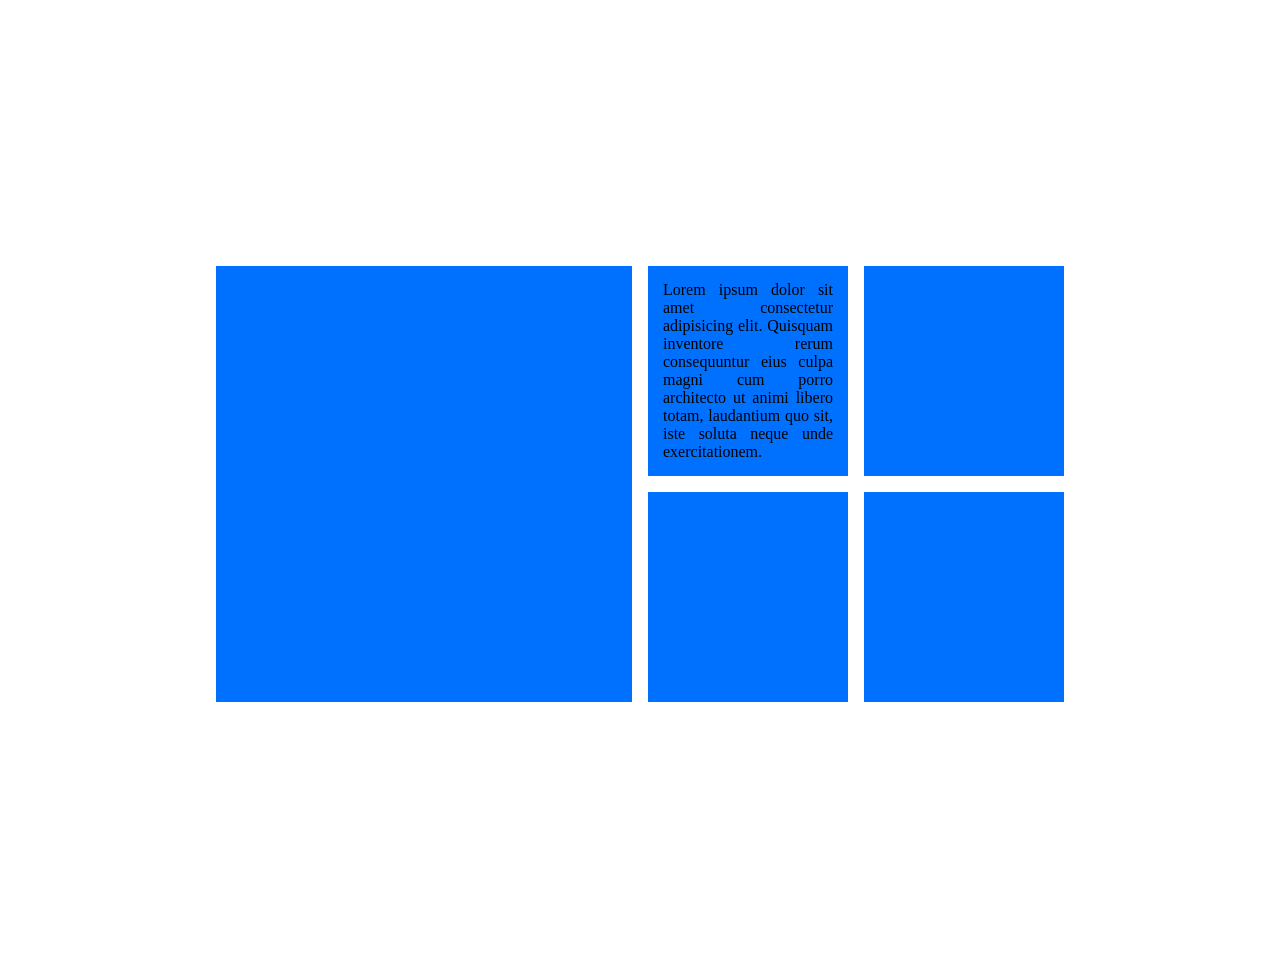
<file: css-grid/index.html>
<!DOCTYPE html>
<html lang="en">
<head>
    <meta charset="UTF-8">
    <meta name="viewport" content="width=device-width, initial-scale=1.0">
    <title>css-grid</title>
    <link rel="stylesheet" href="style.css">
</head>
<body>
    <div class="grid-container">
        <div class="box" style="grid-area: box-1"></div>
        <div class="box" style="grid-area: box-2">
            Lorem ipsum dolor sit amet consectetur adipisicing elit. Quisquam inventore rerum consequuntur eius culpa magni cum porro architecto ut animi libero totam, laudantium quo sit, iste soluta neque unde exercitationem.
        </div>
        <div class="box" style="grid-area: box-3"></div>
        <div class="box" style="grid-area: box-4"></div>
        <div class="box" style="grid-area: box-5"></div>
    </div>
</body>
</html>
</file>
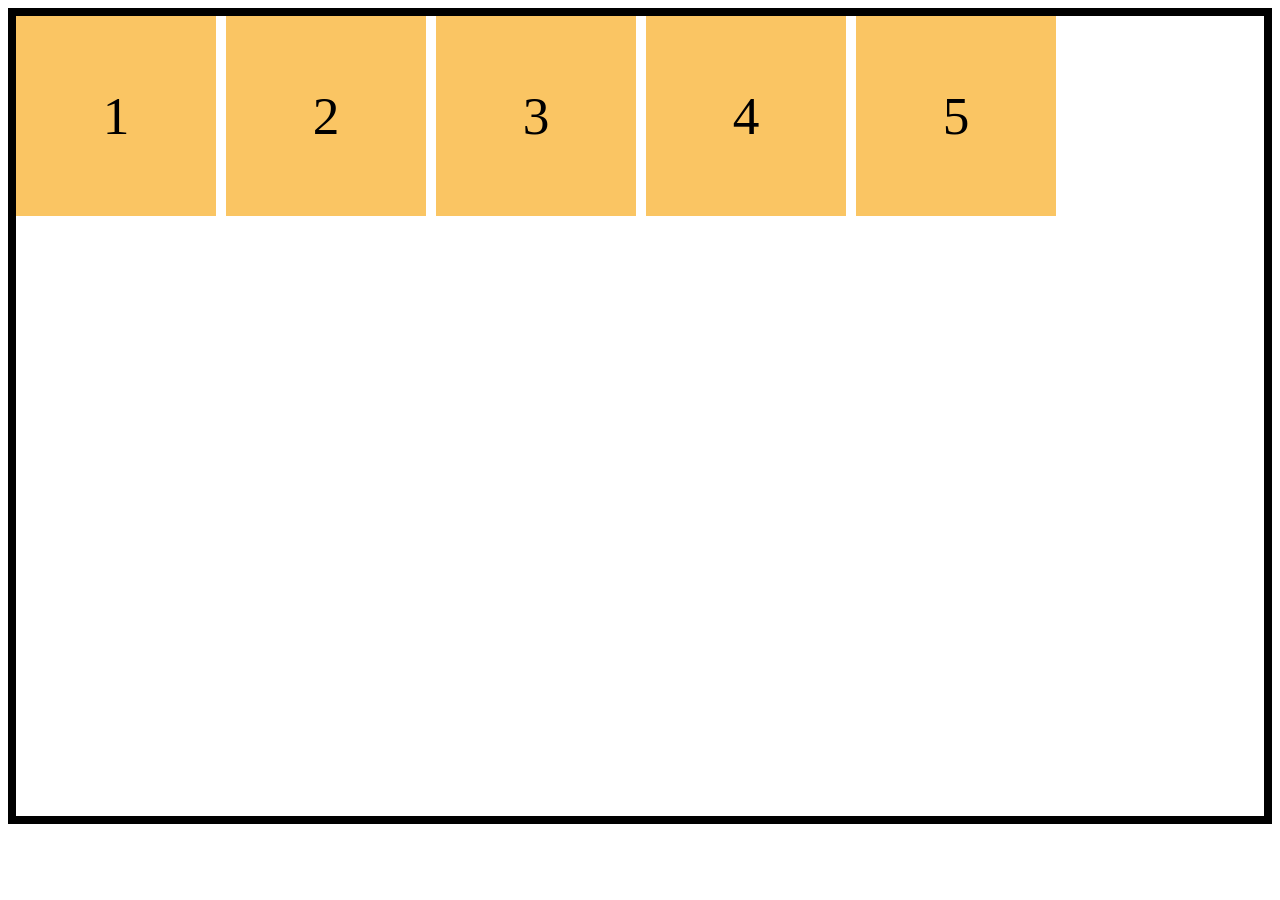
<file: flexbox/index.html>
<!DOCTYPE html>
<html lang="en">
<head>
    <meta charset="UTF-8">
    <meta name="viewport" content="width=device-width, initial-scale=1.0">
    <title>Flexbox and Grid</title>
    <link rel="stylesheet" href="style.css">
</head>
<body>
    <div id="box-1" class="box">1</div>
    <div class="box">2</div>
    <div class="box">3</div>
    <div class="box">4</div>
    <div class="box">5</div>
</body>
</html>
</file>
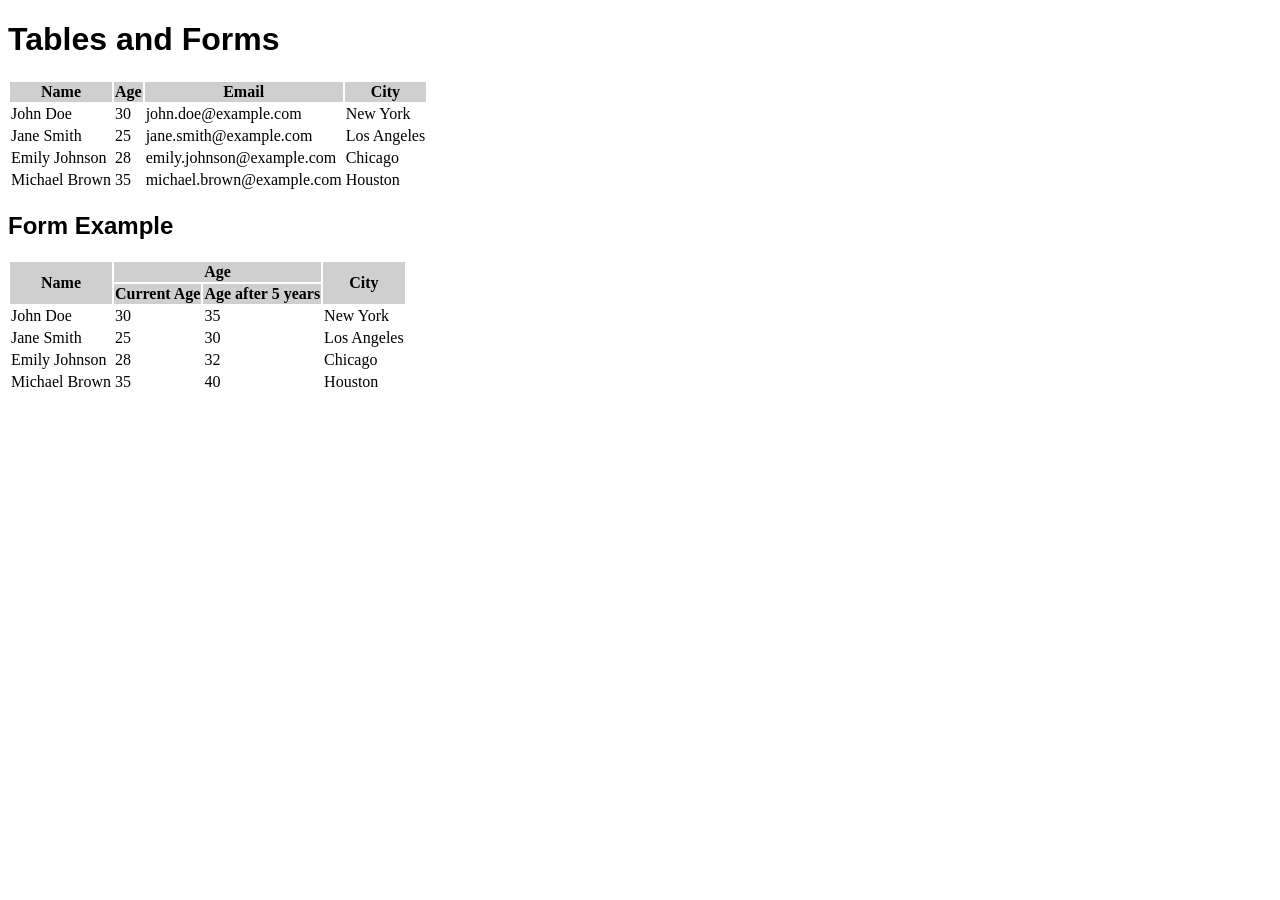
<file: html-forms/index.html>
<!DOCTYPE html>
<html lang="en">
<head>
    <meta charset="UTF-8">
    <meta name="viewport" content="width=device-width, initial-scale=1.0">
    <title>Tables and Forms</title>
    <link rel="stylesheet" href="style.css">
</head>
<body>
    <h1>Tables and Forms</h1>
    <div class="tab">
        <table>
            <thhead>
                <tr style="background-color: #cfcfcf;">
                    <th>Name</th>
                    <th>Age</th>
                    <th>Email</th>
                    <th>City</th>
                </tr>
            </thhead>
            <tbody>
                <tr>
                    <td>John Doe</td>
                    <td>30</td>
                    <td>john.doe@example.com</td>
                    <td>New York</td>
                </tr>
                <tr>
                    <td>Jane Smith</td>
                    <td>25</td>
                    <td>jane.smith@example.com</td>
                    <td>Los Angeles</td>
                </tr>
                <tr>
                    <td>Emily Johnson</td>
                    <td>28</td>
                    <td>emily.johnson@example.com</td>
                    <td>Chicago</td>
                </tr>
                <tr>
                    <td>Michael Brown</td>
                    <td>35</td>
                    <td>michael.brown@example.com</td>
                    <td>Houston</td>
                </tr>
            </tbody>
        </table>
    </div>
    <h2>Form Example</h2>
    <table>
        <thhead>
            <tr style="background-color: #cfcfcf">
                <th rowspan="2">Name</th>
                <th colspan="2">Age</th>
                <th rowspan="2">City</th>
            </tr>
            <tr style="background-color: #cfcfcf">
                <th>Current Age</th>
                <th>Age after 5 years</th>
            </tr>
        </thhead>
        <tbody>
            <tr>
                <td>John Doe</td>
                <td>30</td>
                <td>35</td>
                <td>New York</td>
            </tr>
            <tr>
                <td>Jane Smith</td>
                <td>25</td>
                <td>30</td>
                <td>Los Angeles</td>
            </tr>
            <tr>
                <td>Emily Johnson</td>
                <td>28</td>
                <td>32</td>
                <td>Chicago</td>
            </tr>
            <tr>
                <td>Michael Brown</td>
                <td>35</td>
                <td>40</td>
                <td>Houston</td>
            </tr>
        </tbody>
    </table>
</body>
</html>
</file>
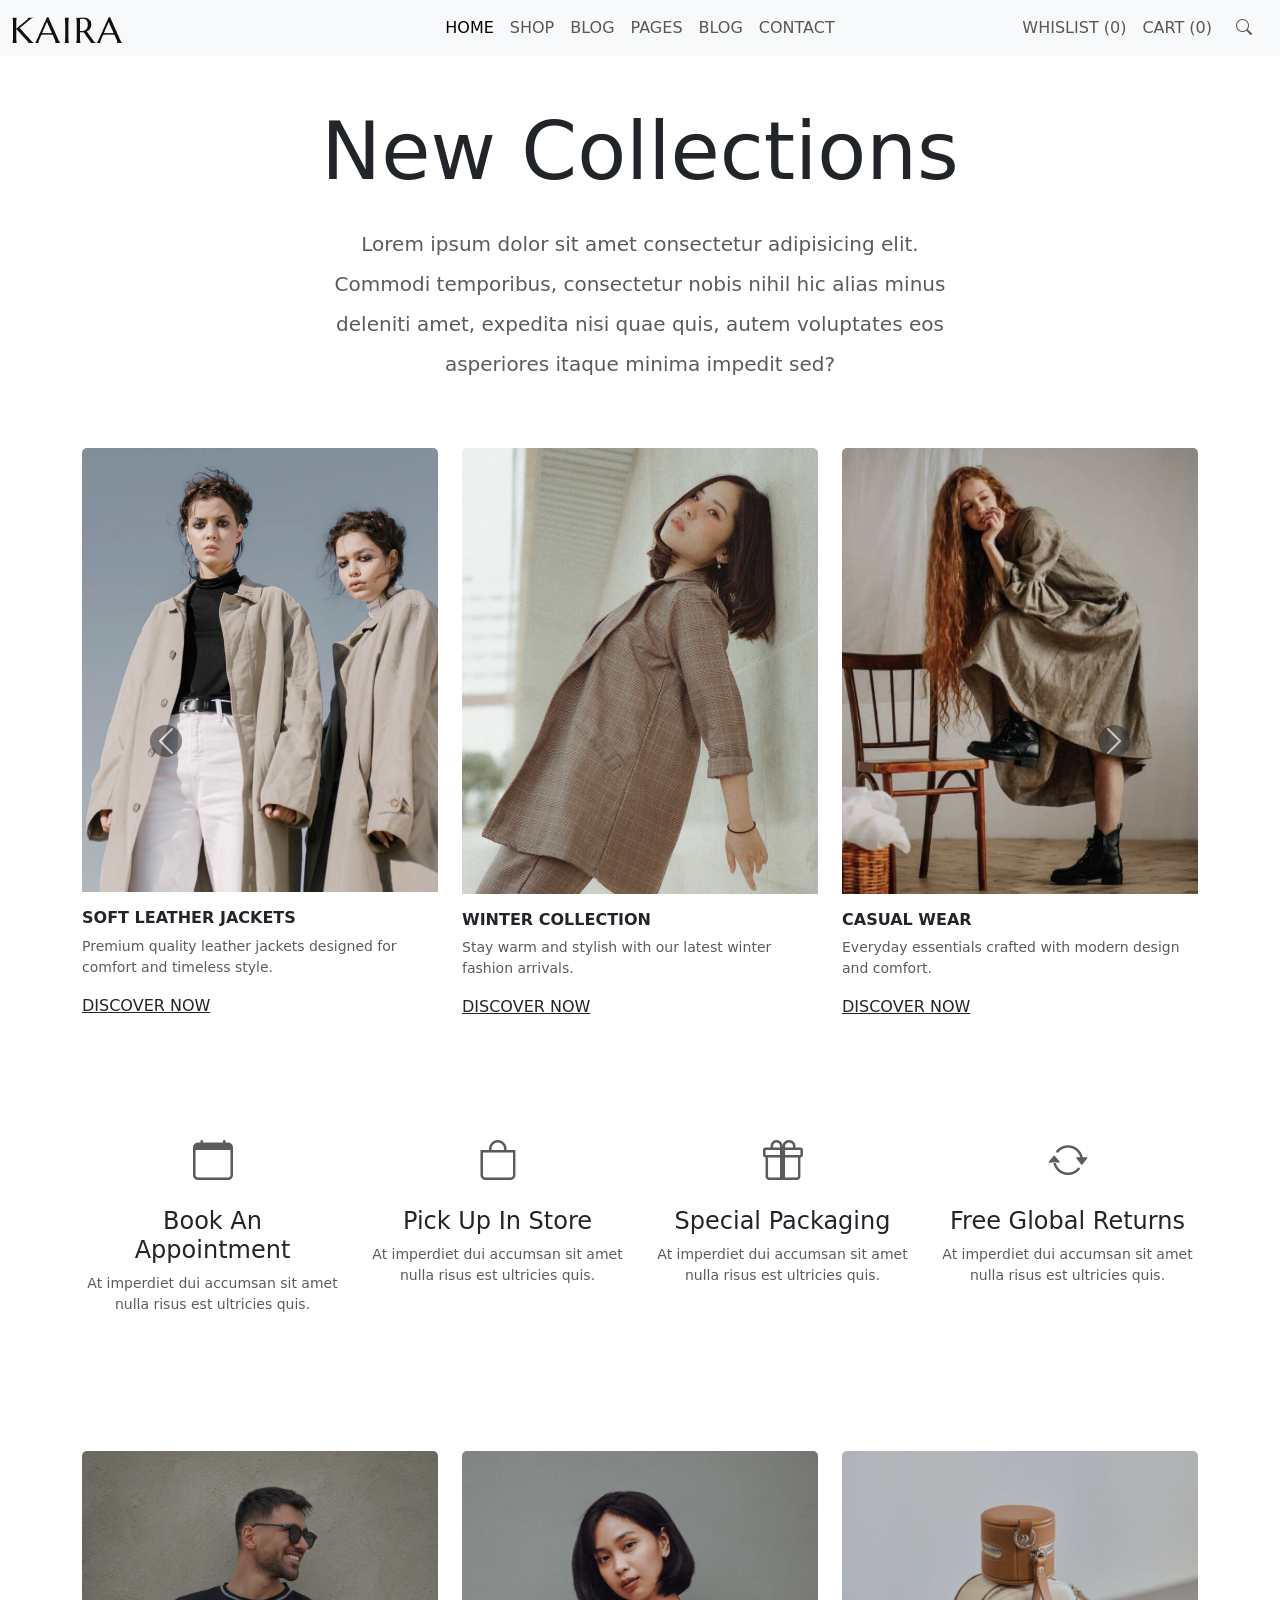
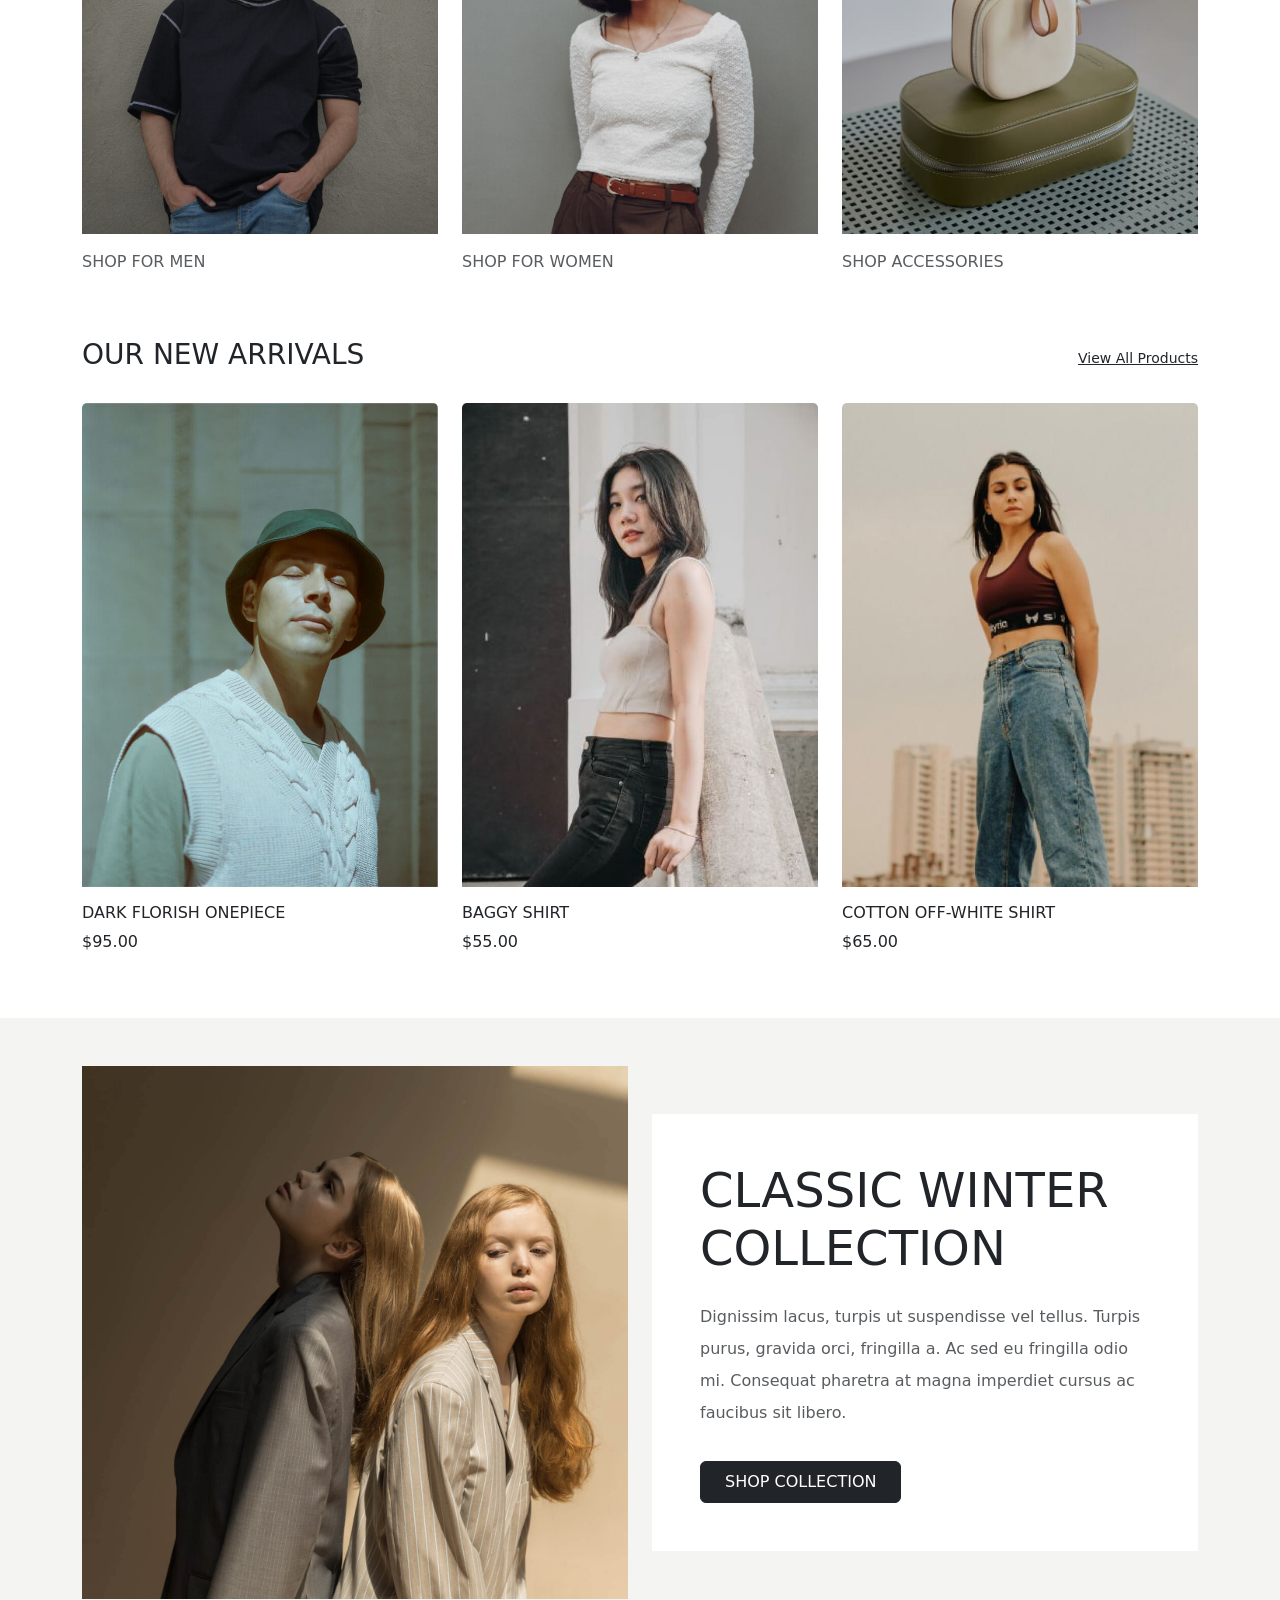
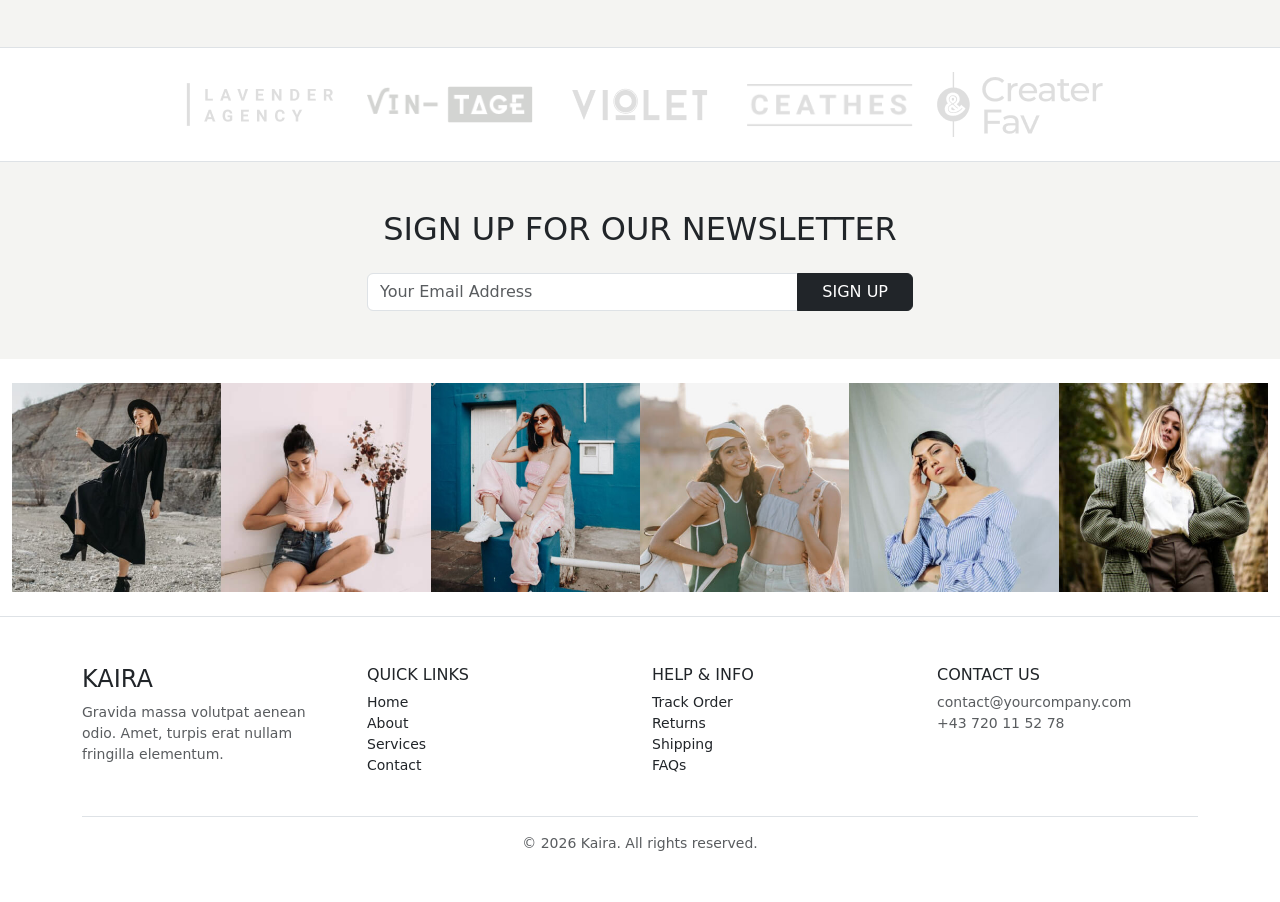
<file: Kaira/index.html>
<!DOCTYPE html>
<html lang="en">
<head>
    <meta charset="UTF-8">
    <meta name="viewport" content="width=device-width, initial-scale=1.0">
    <title>Kaira</title>
    <link href="https://cdn.jsdelivr.net/npm/bootstrap@5.3.8/dist/css/bootstrap.min.css" rel="stylesheet" integrity="sha384-sRIl4kxILFvY47J16cr9ZwB07vP4J8+LH7qKQnuqkuIAvNWLzeN8tE5YBujZqJLB" crossorigin="anonymous">
    <link rel="stylesheet" href="https://cdn.jsdelivr.net/npm/bootstrap-icons@1.11.3/font/bootstrap-icons.css">
    <style>
        .navbar-nav .nav-link {
            font-weight: 500;
        }

        .card img {
        transition: transform 0.4s ease;
        }

        .card:hover img {
        transform: scale(1.05);
        }
    </style>
</head>
<body>

    <nav class="navbar navbar-expand-sm bg-light navbar-light">
        <div class="container-fluid position-relative">
            <a class="navbar-brand" href="#">
                <img src="images/main-logo.png" alt="logo">
            </a>

            <ul class="navbar-nav position-absolute start-50 translate-middle-x">
                <li class="nav-item">
                    <a class="nav-link active" href="#">HOME</a>
                </li>
                <li class="nav-item">
                    <a class="nav-link" href="#">SHOP</a>
                </li>
                <li class="nav-item">
                    <a class="nav-link" href="#">BLOG</a>
                </li>
                <li class="nav-item">
                    <a class="nav-link" href="#">PAGES</a>
                </li>
                <li class="nav-item">
                    <a class="nav-link" href="#">BLOG</a>
                </li>
                <li class="nav-item">
                    <a class="nav-link" href="#">CONTACT</a>
                </li>
            </ul>
            <ul class="navbar-nav ms-auto align-items-center">
                <li class="nav-item">
                    <a class="nav-link" href="#">WHISLIST (0)</a>
                </li>
                <li class="nav-item">
                    <a class="nav-link" href="#">CART (0)</a>
                </li>
                <li class="nav-item">
                    <a class="nav-link px-3 d-flex align-items-center" href="#">
                        <i class="bi bi-search"></i>
                    </a>
                </li>
            </ul>
        </div>
    </nav>

    
    <!-- Main Text -->

    <div class="container my-5">
        <div class="row justify-content-center">
            <div class="col-lg-7 text-center">

                <h1 class="display-1 fw-normal mb-4">
                    New Collections
                </h1>
                <p class="text-muted fs-5 lh-lg">
                    Lorem ipsum dolor sit amet consectetur adipisicing elit. Commodi temporibus, consectetur nobis nihil hic alias minus deleniti amet, expedita nisi quae quis, autem voluptates eos asperiores itaque minima impedit sed?
                </p>
            </div>
        </div>
    </div>

    <!-- Carousel Cards -->
    
    <div class="container my-5">
  <div id="productCarousel" class="carousel slide">

    <div class="carousel-inner">

      <!-- Slide 1 -->
      <div class="carousel-item active">
        <div class="row">

          <!-- Card 1 -->
          <div class="col-12 col-sm-6 col-lg-4">
            <div class="card border-0">
              <img src="images/banner-image-1.jpg" class="card-img-top" alt="Leather Jacket">
              <div class="card-body px-0">
                <h6 class="fw-bold">SOFT LEATHER JACKETS</h6>
                <p class="text-muted small">
                  Premium quality leather jackets designed for comfort and timeless style.
                </p>
                <a href="#" class="text-dark text-decoration-underline">DISCOVER NOW</a>
              </div>
            </div>
          </div>

          <!-- Card 2 -->
          <div class="col-12 col-sm-6 col-lg-4">
            <div class="card border-0">
              <img src="images/banner-image-2.jpg" class="card-img-top" alt="Winter Collection">
              <div class="card-body px-0">
                <h6 class="fw-bold">WINTER COLLECTION</h6>
                <p class="text-muted small">
                  Stay warm and stylish with our latest winter fashion arrivals.
                </p>
                <a href="#" class="text-dark text-decoration-underline">DISCOVER NOW</a>
              </div>
            </div>
          </div>

          <!-- Card 3 -->
          <div class="col-12 col-sm-6 col-lg-4">
            <div class="card border-0">
              <img src="images/banner-image-3.jpg" class="card-img-top" alt="Casual Wear">
              <div class="card-body px-0">
                <h6 class="fw-bold">CASUAL WEAR</h6>
                <p class="text-muted small">
                  Everyday essentials crafted with modern design and comfort.
                </p>
                <a href="#" class="text-dark text-decoration-underline">DISCOVER NOW</a>
              </div>
            </div>
          </div>

        </div>
      </div>

      <!-- Slide 2 -->
      <div class="carousel-item">
        <div class="row">

          <!-- Card 4 -->
          <div class="col-12 col-sm-6 col-lg-4">
            <div class="card border-0">
              <img src="images/banner-image-4.jpg" class="card-img-top" alt="Summer Sale">
              <div class="card-body px-0">
                <h6 class="fw-bold">SUMMER SALE</h6>
                <p class="text-muted small">
                  Refresh your wardrobe with light and breathable summer styles.
                </p>
                <a href="#" class="text-dark text-decoration-underline">DISCOVER NOW</a>
              </div>
            </div>
          </div>

          <!-- Card 5 -->
          <div class="col-12 col-sm-6 col-lg-4">
            <div class="card border-0">
              <img src="images/banner-image-5.jpg" class="card-img-top" alt="Accessories">
              <div class="card-body px-0">
                <h6 class="fw-bold">TRENDY ACCESSORIES</h6>
                <p class="text-muted small">
                  Complete your look with our premium fashion accessories.
                </p>
                <a href="#" class="text-dark text-decoration-underline">DISCOVER NOW</a>
              </div>
            </div>
          </div>

          <!-- Card 6 -->
          <div class="col-12 col-sm-6 col-lg-4">
            <div class="card border-0">
              <img src="images/banner-image-6.jpg" class="card-img-top" alt="New Arrivals">
              <div class="card-body px-0">
                <h6 class="fw-bold">NEW ARRIVALS</h6>
                <p class="text-muted small">
                  Discover the newest trends curated just for you.
                </p>
                <a href="#" class="text-dark text-decoration-underline">DISCOVER NOW</a>
              </div>
            </div>
          </div>

        </div>
      </div>

    </div>

    <!-- Controls -->
    <button class="carousel-control-prev" type="button"
      data-bs-target="#productCarousel" data-bs-slide="prev">
      <span class="carousel-control-prev-icon bg-dark rounded-circle p-3"></span>
    </button>

    <button class="carousel-control-next" type="button"
      data-bs-target="#productCarousel" data-bs-slide="next">
      <span class="carousel-control-next-icon bg-dark rounded-circle p-3"></span>
    </button>

  </div>
</div>

<div class="container my-5 py-5">
  <div class="row text-center">

    <div class="col-12 col-md-6 col-lg-3 mb-4">
      <i class="bi bi-calendar fs-1 text-muted"></i>
      <h4 class="mt-3 fw-normal">Book An Appointment</h4>
      <p class="text-muted small">
        At imperdiet dui accumsan sit amet nulla risus est ultricies quis.
      </p>
    </div>

    <div class="col-12 col-md-6 col-lg-3 mb-4">
      <i class="bi bi-bag fs-1 text-muted"></i>
      <h4 class="mt-3 fw-normal">Pick Up In Store</h4>
      <p class="text-muted small">
        At imperdiet dui accumsan sit amet nulla risus est ultricies quis.
      </p>
    </div>

    <div class="col-12 col-md-6 col-lg-3 mb-4">
      <i class="bi bi-gift fs-1 text-muted"></i>
      <h4 class="mt-3 fw-normal">Special Packaging</h4>
      <p class="text-muted small">
        At imperdiet dui accumsan sit amet nulla risus est ultricies quis.
      </p>
    </div>

    <div class="col-12 col-md-6 col-lg-3 mb-4">
      <i class="bi bi-arrow-repeat fs-1 text-muted"></i>
      <h4 class="mt-3 fw-normal">Free Global Returns</h4>
      <p class="text-muted small">
        At imperdiet dui accumsan sit amet nulla risus est ultricies quis.
      </p>
    </div>

  </div>
</div>

<div class="container my-5">
  <div class="row g-4">

    <!-- Men -->
    <div class="col-12 col-md-6 col-lg-4">
      <div class="card border-0">
        <img src="images/cat-item1.jpg" class="card-img-top" alt="">
        <div class="card-body px-0">
          <p class="text-muted mb-0">SHOP FOR MEN</p>
        </div>
      </div>
    </div>

    <!-- Women -->
    <div class="col-12 col-md-6 col-lg-4">
      <div class="card border-0">
        <img src="images/cat-item2.jpg" class="card-img-top" alt="">
        <div class="card-body px-0">
          <p class="text-muted mb-0">SHOP FOR WOMEN</p>
        </div>
      </div>
    </div>

    <!-- Accessories -->
    <div class="col-12 col-md-6 col-lg-4">
      <div class="card border-0">
        <img src="images/cat-item3.jpg" class="card-img-top" alt="">
        <div class="card-body px-0">
          <p class="text-muted mb-0">SHOP ACCESSORIES</p>
        </div>
      </div>
    </div>

  </div>
</div>

<div class="container my-5">

  <div class="d-flex justify-content-between align-items-center mb-4">
    <h3 class="text-uppercase fw-normal">Our New Arrivals</h3>
    <a href="#" class="text-dark text-decoration-underline small">
      View All Products
    </a>
  </div>

    <div class="row g-4">

    <!-- Product 1 -->
    <div class="col-12 col-sm-6 col-lg-4">
      <div class="card border-0">
        <img src="images/product-item-1.jpg" class="card-img-top" alt="">
        <div class="card-body px-0">
          <h6 class="fw-normal">DARK FLORISH ONEPIECE</h6>
          <p class="mb-0">$95.00</p>
        </div>
      </div>
    </div>

    <!-- Product 2 -->
    <div class="col-12 col-sm-6 col-lg-4">
      <div class="card border-0">
        <img src="images/product-item-2.jpg" class="card-img-top" alt="">
        <div class="card-body px-0">
          <h6 class="fw-normal">BAGGY SHIRT</h6>
          <p class="mb-0">$55.00</p>
        </div>
      </div>
    </div>

    <!-- Product 3 -->
    <div class="col-12 col-sm-6 col-lg-4">
      <div class="card border-0">
        <img src="images/product-item-3.jpg" class="card-img-top" alt="">
        <div class="card-body px-0">
          <h6 class="fw-normal">COTTON OFF-WHITE SHIRT</h6>
          <p class="mb-0">$65.00</p>
        </div>
      </div>
    </div>

  </div>

</div>

<div class="container-fluid py-5" style="background-color: #f4f4f2;">
  <div class="container">
    <div class="row align-items-center">

      <!-- Left Image -->
      <div class="col-lg-6 mb-4 mb-lg-0">
        <img src="images/single-image-2.jpg" class="img-fluid" alt="Winter Collection">
      </div>

      <!-- Right Content -->
      <div class="col-lg-6">
        <div class="p-5 bg-white">

          <h2 class="display-5 fw-normal mb-4">
            CLASSIC WINTER COLLECTION
          </h2>

          <p class="text-muted lh-lg">
            Dignissim lacus, turpis ut suspendisse vel tellus. Turpis purus,
            gravida orci, fringilla a. Ac sed eu fringilla odio mi. Consequat
            pharetra at magna imperdiet cursus ac faucibus sit libero.
          </p>

          <a href="#" class="btn btn-dark mt-3 px-4 py-2">
            SHOP COLLECTION
          </a>

        </div>
      </div>

    </div>
  </div>
</div>

<div class="container-fluid py-4 border-top border-bottom">
  <div class="container">
    <div class="row justify-content-center text-center align-items-center">

      <div class="col-6 col-md-2 mb-3 mb-md-0">
        <img src="images/logo1.png" class="img-fluid opacity-50" alt="">
      </div>

      <div class="col-6 col-md-2">
        <img src="images/logo2.png" class="img-fluid opacity-50" alt="">
      </div>

      <div class="col-6 col-md-2">
        <img src="images/logo3.png" class="img-fluid opacity-50" alt="">
      </div>

      <div class="col-6 col-md-2">
        <img src="images/logo4.png" class="img-fluid opacity-50" alt="">
      </div>

      <div class="col-6 col-md-2">
        <img src="images/logo5.png" class="img-fluid opacity-50" alt="">
      </div>

    </div>
  </div>
</div>

<div class="container-fluid py-5" style="background:#f4f4f2;">
  <div class="container text-center">

    <h2 class="fw-normal mb-4">SIGN UP FOR OUR NEWSLETTER</h2>

    <div class="row justify-content-center">
      <div class="col-md-6">
        <div class="input-group">
          <input type="email" class="form-control" placeholder="Your Email Address">
          <button class="btn btn-dark px-4">SIGN UP</button>
        </div>
      </div>
    </div>

  </div>
</div>

<div class="container-fluid py-4">
  <div class="row g-0">

    <div class="col-6 col-md-2">
      <img src="images/insta-item1.jpg" class="img-fluid w-100">
    </div>

    <div class="col-6 col-md-2">
      <img src="images/insta-item2.jpg" class="img-fluid w-100">
    </div>

    <div class="col-6 col-md-2">
      <img src="images/insta-item3.jpg" class="img-fluid w-100">
    </div>

    <div class="col-6 col-md-2">
      <img src="images/insta-item4.jpg" class="img-fluid w-100">
    </div>

    <div class="col-6 col-md-2">
      <img src="images/insta-item5.jpg" class="img-fluid w-100">
    </div>

    <div class="col-6 col-md-2">
      <img src="images/insta-item6.jpg" class="img-fluid w-100">
    </div>

  </div>
</div>

<footer class="container-fluid py-5 border-top">
  <div class="container">
    <div class="row">

      <!-- Brand -->
      <div class="col-md-3 mb-4">
        <h4>KAIRA</h4>
        <p class="text-muted small">
          Gravida massa volutpat aenean odio. Amet, turpis erat nullam fringilla elementum.
        </p>
      </div>

      <!-- Quick Links -->
      <div class="col-md-3 mb-4">
        <h6>QUICK LINKS</h6>
        <ul class="list-unstyled small">
          <li>Home</li>
          <li>About</li>
          <li>Services</li>
          <li>Contact</li>
        </ul>
      </div>

      <!-- Help -->
      <div class="col-md-3 mb-4">
        <h6>HELP & INFO</h6>
        <ul class="list-unstyled small">
          <li>Track Order</li>
          <li>Returns</li>
          <li>Shipping</li>
          <li>FAQs</li>
        </ul>
      </div>

      <!-- Contact -->
      <div class="col-md-3 mb-4">
        <h6>CONTACT US</h6>
        <p class="small text-muted">
          contact@yourcompany.com<br>
          +43 720 11 52 78
        </p>
      </div>

    </div>

    <div class="text-center pt-3 border-top small text-muted">
      © 2026 Kaira. All rights reserved.
    </div>

  </div>
</footer>

    <script src="https://cdn.jsdelivr.net/npm/bootstrap@5.3.8/dist/js/bootstrap.bundle.min.js" integrity="sha384-FKyoEForCGlyvwx9Hj09JcYn3nv7wiPVlz7YYwJrWVcXK/BmnVDxM+D2scQbITxI" crossorigin="anonymous"></script> 
</body>
</html>
</file>
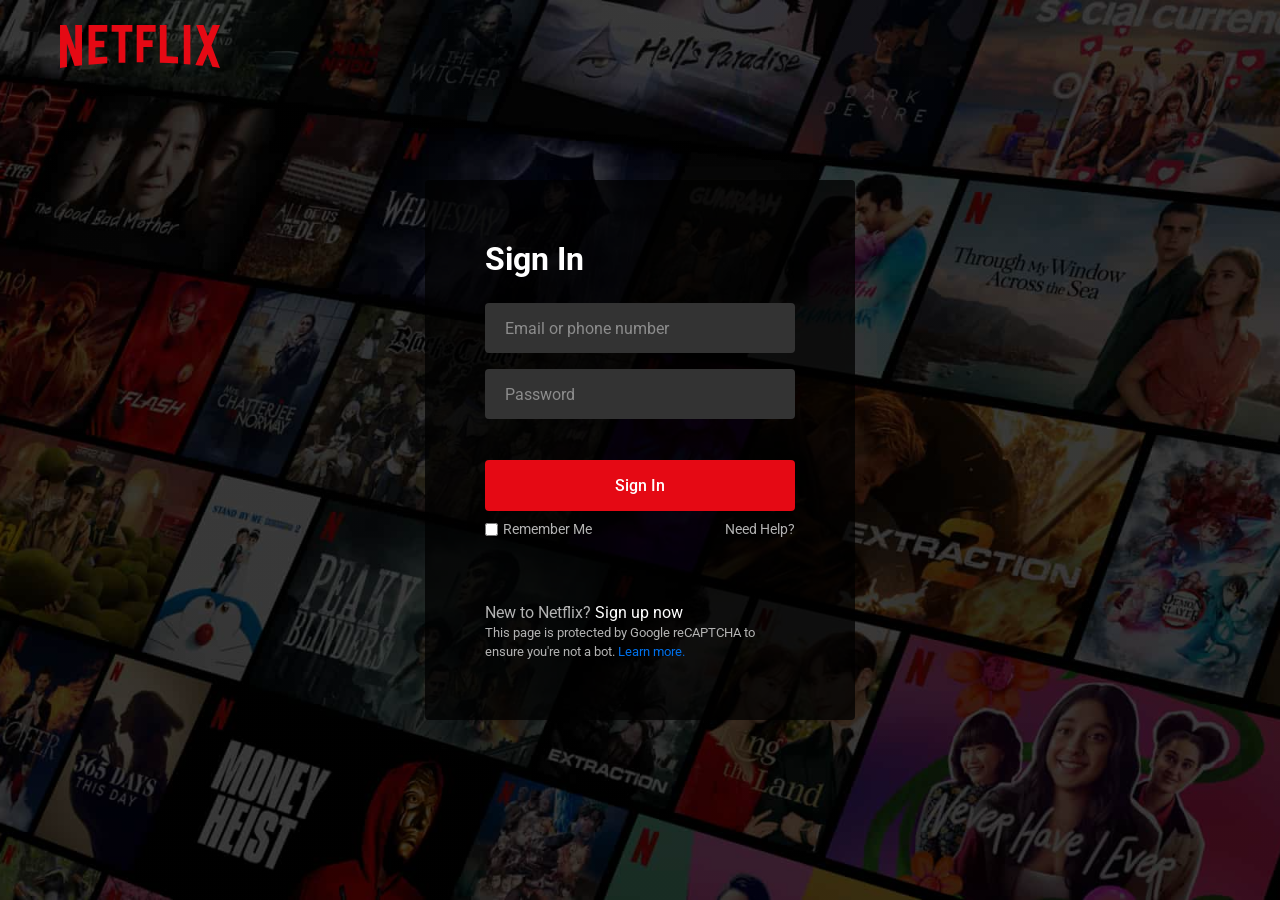
<file: netflix-login/index.html>
<!DOCTYPE html>
<html lang="en">
<head>
    <meta charset="UTF-8">
    <meta name="viewport" content="width=device-width, initial-scale=1.0">
    <title>Netflix Login Page</title>
    <link rel="stylesheet" href="style.css">
</head>
<body>
    <nav>
        <a href="#"><img src="images/logo.svg" alt="logo"></a>
    </nav>
    <div class="form-wrapper">
        <h2>Sign In</h2>
        <form action="#">
            <div class="form-control">
                <input type="text" required>
                <label>Email or phone number</label>
            </div>
            <div class="form-control">
                <input type="password" required>
                <label>Password</label>
            </div>
            <button type="submit">Sign In</button>
            <div class="form-help">
                <div class="remember-me">
                    <input type="checkbox" id="remember-me">
                    <label for="remember-me">Remember Me</label>
                </div>
                <a href="#">Need Help?</a>
            </div>
        </form>
        <p>New to Netflix? <a href="#">Sign up now</a></p>
        <small>
            This page is protected by Google reCAPTCHA to ensure you're not a bot.
            <a href="#">Learn more.</a>
        </small>
    </div>
</body>
</html>
</file>
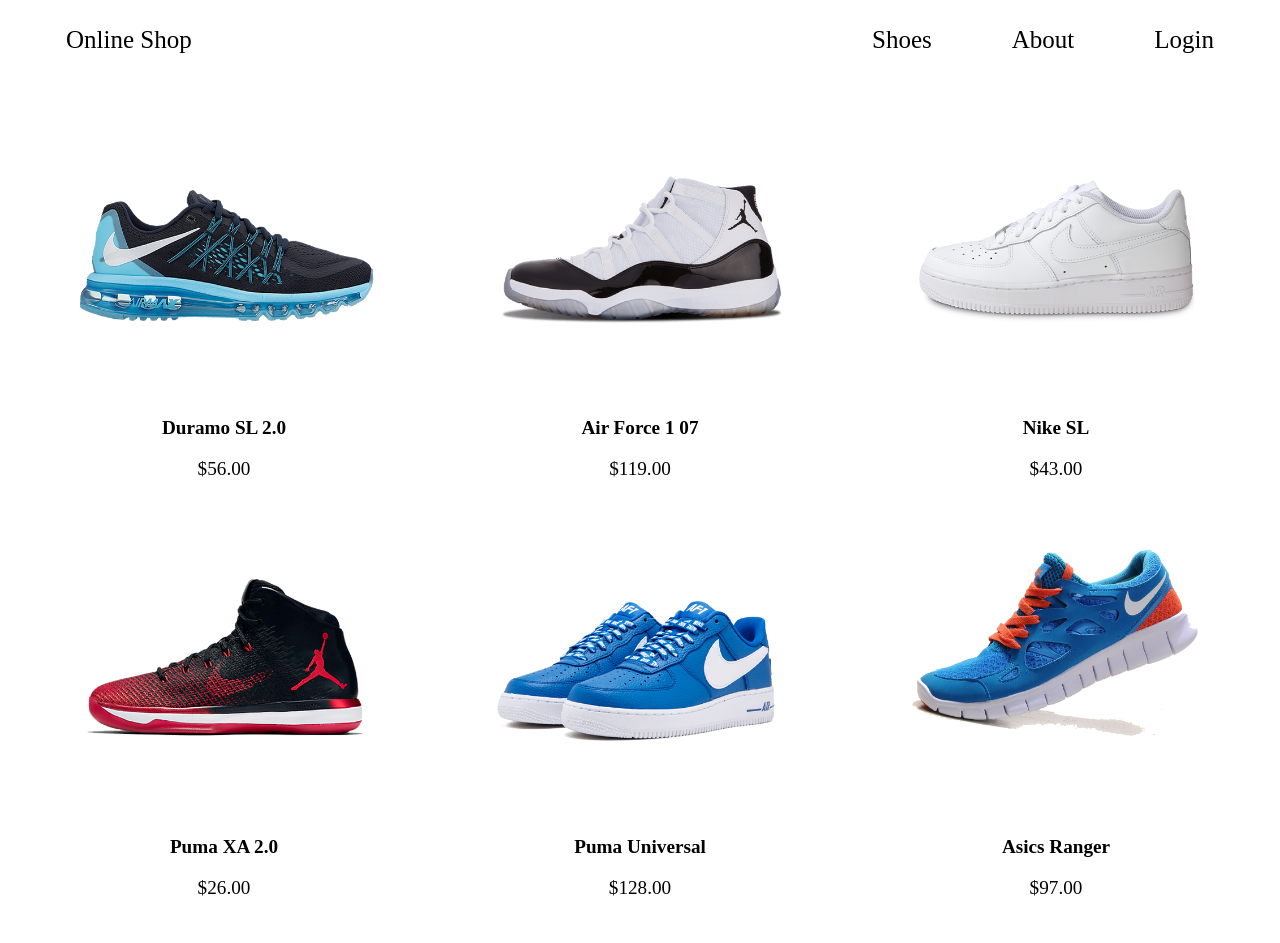
<file: shop-grid/index.html>
<!DOCTYPE html>
<html lang="en">
<head>
    <meta charset="UTF-8">
    <meta name="viewport" content="width=device-width, initial-scale=1.0">
    <title>Online SHop</title>
    <link rel="stylesheet" href="style.css">
</head>
<body>
    <header>
        <div class="navbar">
            <nav>
                <div class="title" style="margin-right: auto;">Online Shop</div>
                <a class="nav-link" href="#">Shoes</a>
                <a class="nav-link" href="#">About</a>
                <a class="nav-link" href="#">Login</a>
            </nav>
        </div>
    </header>
    <div class="product-list">

        <div class="product">
            <img height="300px" src="images/men1.png" alt="Product 1">
            <p>Duramo SL 2.0</p>
            <span>$56.00</span>
        </div>

        <div class="product">
            <img height="300px" src="images/men2.png" alt="Product 2">
            <p>Air Force 1 07</p>
            <span>$119.00</span>
        </div>

        <div class="product">
            <img height="300px" src="images/men3.png" alt="Product 3">
            <p>Nike SL </p>
            <span>$43.00</span>
        </div>

        <div class="product">
            <img height="300px" src="images/men4.png" alt="Product 4">
            <p>Puma XA 2.0</p>
            <span>$26.00</span>
        </div>

        <div class="product">
            <img height="300px" src="images/men5.png" alt="Product 5">
            <p>Puma Universal</p>
            <span>$128.00</span>
        </div>

        <div class="product">
            <img height="300px" src="images/men7.png" alt="Product 6">
            <p>Asics Ranger</p>
            <span>$97.00</span>
        </div>

    </div>
</body>
</html>
</file>
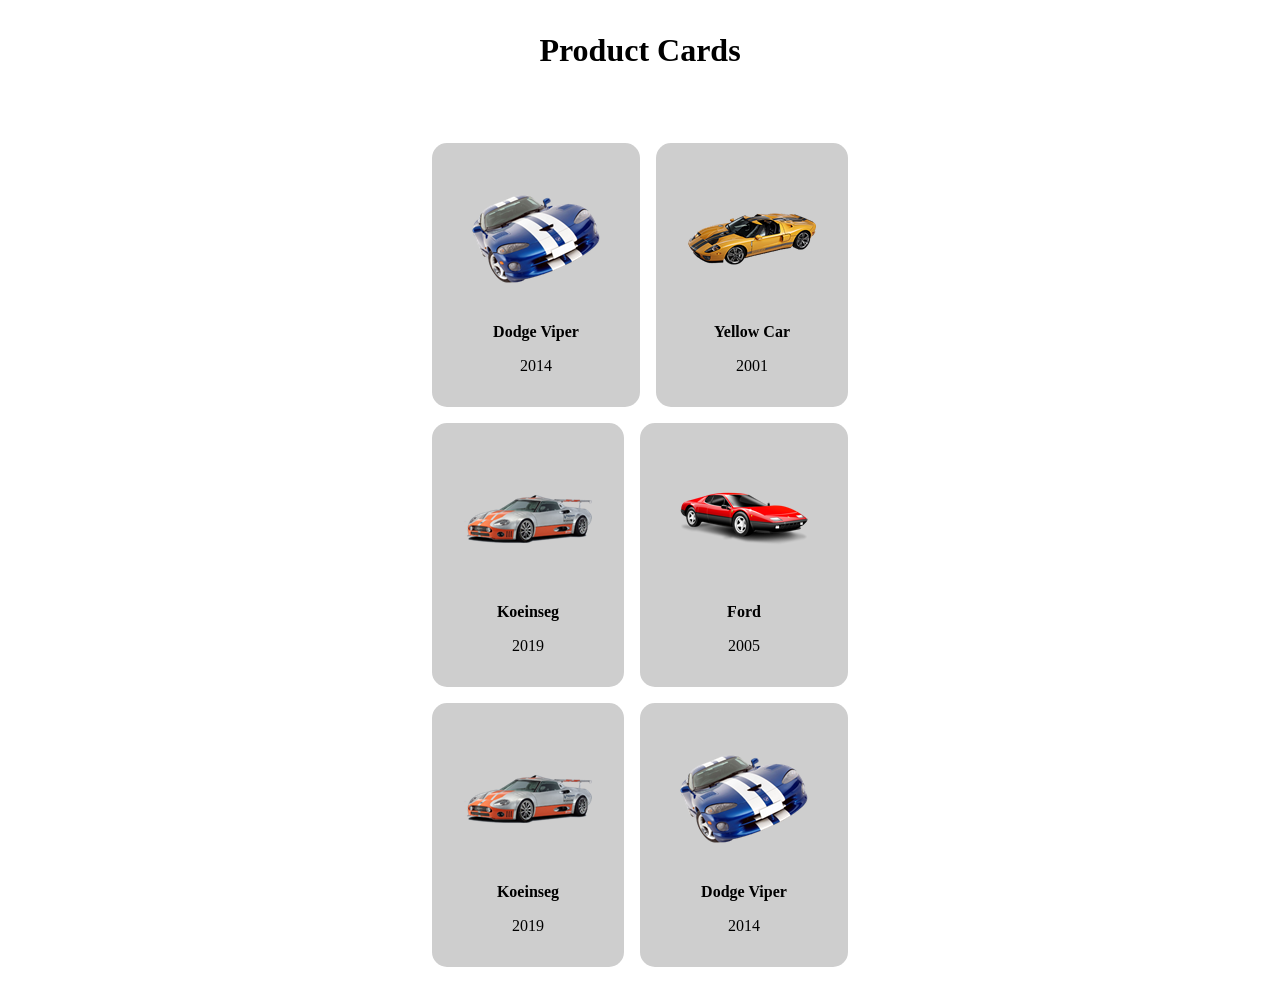
<file: sristhi/Card/index.html>
<!DOCTYPE html>
<html lang="en">
<head>
    <meta charset="UTF-8">
    <meta name="viewport" content="width=device-width, initial-scale=1.0">
    <title>Cards</title>
    <link rel="stylesheet" href="style.css">
</head>
<body>
    <h1>Product Cards</h1>

    <div class="flex-container">
        <div class="product-details" style="grid-area: first-car">
            <img src="images/car-1.png" alt="1" height="128px">
            <p>Dodge Viper</p>
            <span>2014</span>
        </div>
        <div class="product-details" style="grid-area: second;">
            <img src="images/car-2.png" alt="2" height="128px">
            <p>Yellow Car</p>
            <span>2001</span>
        </div>
        <div class="product-details" style="grid-area: kk;">
            <img src="images/car-3.png" alt="3" height="128px">
            <p>Koeinseg</p>
            <span>2019</span>
        </div>
        <div class="product-details" name="ford" style="grid-area: ford;">
            <img src="images/car-4.png" alt="4" height="128px">
            <p>Ford</p>
            <span>2005</span>
        </div>
        <div class="product-details" style="grid-area: viper;">
            <img src="images/car-1.png" alt="1" height="128px">
            <p>Dodge Viper</p>
            <span>2014</span>
        </div>
        <div class="product-details" style="grid-area: new;">
            <img src="images/car-3.png" alt="3" height="128px">
            <p>Koeinseg</p>
            <span>2019</span>
        </div>
    </div>
</body>
</html>
</file>
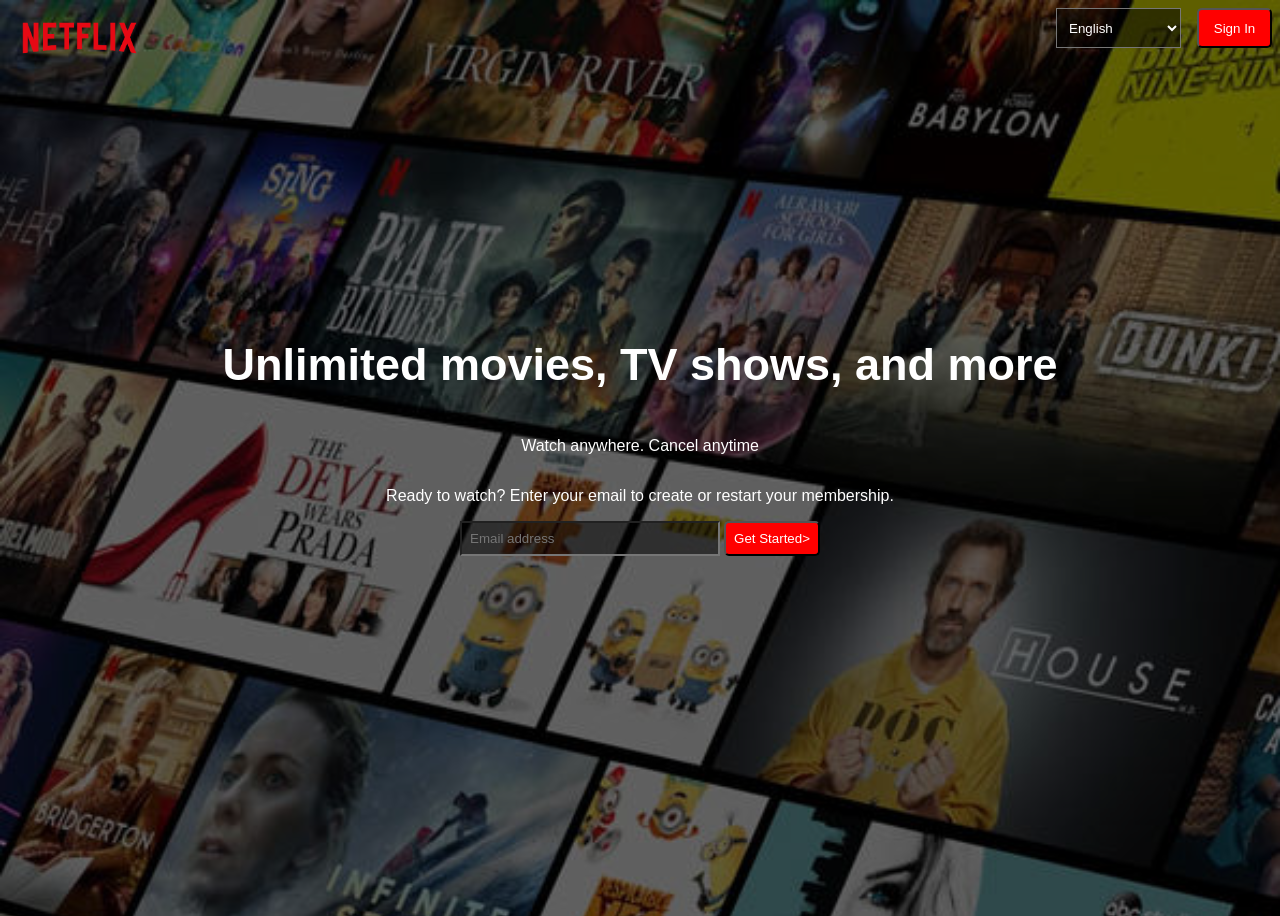
<file: sristhi/Netflix/index.html>
<!DOCTYPE html>
<html lang="en">
<head>
    <meta charset="UTF-8">
    <meta name="viewport" content="width=device-width, initial-scale=1.0">
    <title>Netflix</title>
    <link rel="stylesheet" href="style.css">
</head>
<body>
    <div class="flex-container">
        <div id="logo" style="margin-right: auto">
            <img src="logo.png" height="60px">
        </div>
        
        <div id="language">
            <label for="Language"></label>
            <select name="Language" id="Language" style="background-color: rgba(0,0,0,0.5); color: white">
                <option value="en" selected>English</option>
                <option value="mal">Malayalam</option>
                <option value="tamil">Tamil</option>
            </select>
        </div>

        <div id="button">
            <button class="sign">Sign In</button>
        </div>
        
    </div>

    <div class=main>
        <h1>Unlimited movies, TV shows, and more</h1>
        <p>Watch anywhere. Cancel anytime</p>
        <p>Ready to watch? Enter your email to create or restart your membership.</p>
        <div>
            <input class="email" type="email" placeholder="Email address" style="background-color: rgba(0,0,0,0.5); color: white">
            <button class="start">Get Started></button>
        </div>
    </div>
</body>
</html>
</file>
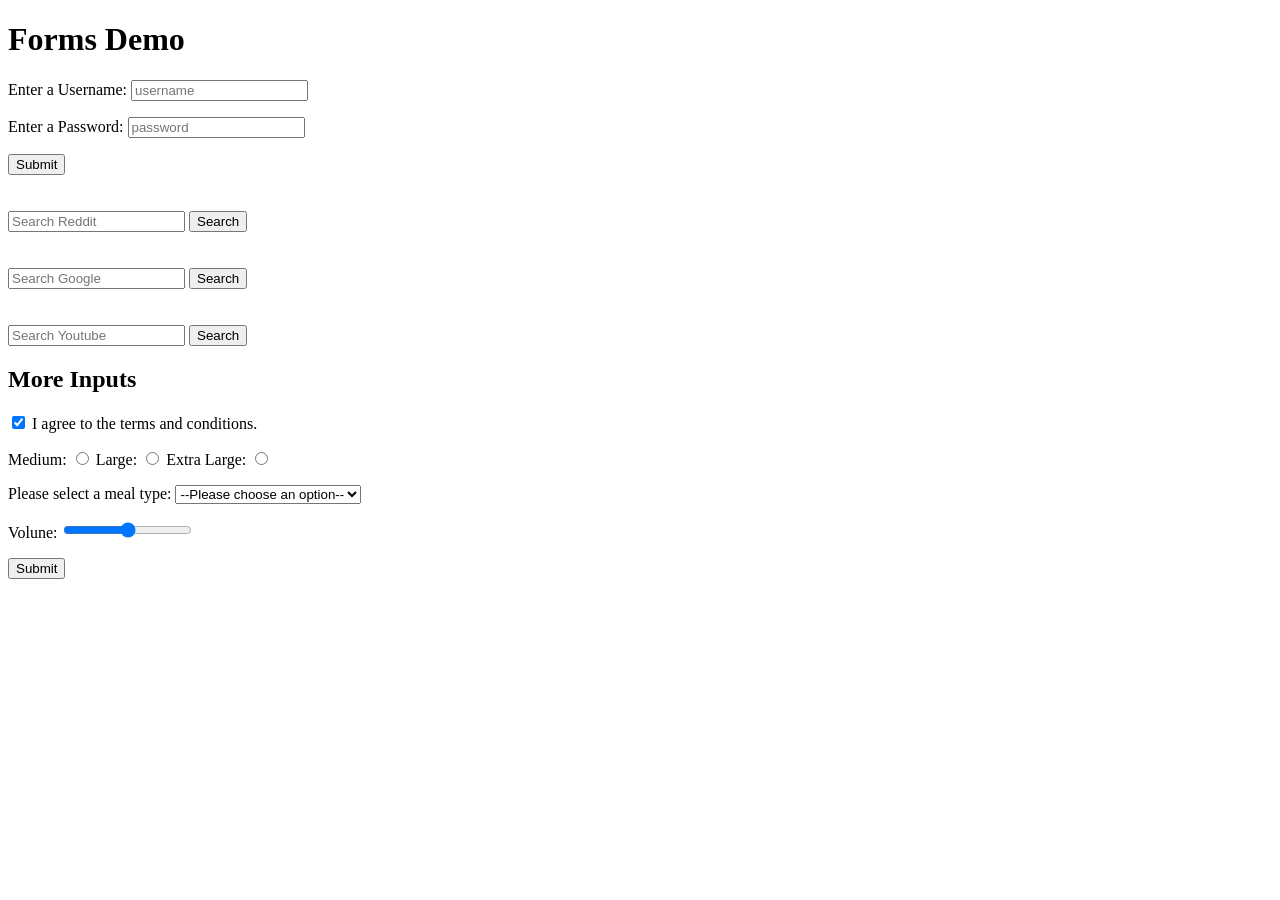
<file: html-forms/forms.html>
<!DOCTYPE html>
<html lang="en">
<head>
    <meta charset="UTF-8">
    <meta name="viewport" content="width=device-width, initial-scale=1.0">
    <title>Forms Demo</title>
</head>
<body>
    <h1>Forms Demo</h1>

    <form action="https://www.reddit.com/search/">

        <p>
            <label for="username">Enter a Username:</label>
            <input type="text" id="username" placeholder="username" name="username">
        </p>
        <p>
            <label for="password">Enter a Password:</label>
            <input type="password" name="password" placeholder="password" id="password">
        </p>

        <button>Submit</button>
    </form>
    <br>
    <br>
    <form action="https://www.reddit.com/search" target="_blank">
        <input type="text" name="q" placeholder="Search Reddit">
        <button>Search</button>
    </form>

    <br>

    <br>
    <form action="https://www.google.com/search" target="_blank">
        <input type="text" name="q" placeholder="Search Google">
        <button>Search</button>
    </form>

    <br>

    <br>
    <form action="https://www.youtube.com/results" target="_blank">
        <input type="text" name="search_query" placeholder="Search Youtube">
        <button>Search</button>
    </form>

    <h2>More Inputs</h2>
    <form action="/birds">
        <input type="checkbox" name="agree" id="agree" checked>
        <label for="agree">I agree to the terms and conditions.</label>

        <p>
            <label for="M">Medium:</label>
            <input type="radio" name="size" id="M" value="m">
            <label for="L">Large:</label>
            <input type="radio" name="size" id="L" value="l">
            <label for="XL">Extra Large:</label>
            <input type="radio" name="size" id="XL" value="xl">
        </p>

        <p>
            <label for="">Please select a meal type: </label>
            <select name="meal" id="meal">
                <option value="">--Please choose an option--</option>
                <option value="chicken">Chicken</option>
                <option value="beef">Beef</option>
                <option value="mutton">Mutton</option>
            </select>

            <p>
                <label for="volume">Volune: </label>
                <input type="range" id="volume" name="volume" min="0" max="100">
            </p>
        </p>
        <button>Submit</button>
    </form>
    
</body>
</html>
</file>
<file: css-grid/style.css>
body{
    min-height: 100dvh;
    display: flex;
    align-items: center;
    justify-content: center;
    padding: 2%;
}

.box{
    background-color: #0071ff;
    padding: 15px;
    text-align: justify;
}

.grid-container {
    display: grid;
    grid-auto-columns: 200px;
    grid-auto-rows: 1fr;
    gap: 1em;
    grid-template-areas:
        "box-1 box-1 box-2 box-3"
        "box-1 box-1 box-4 box-5";
}

@media(max-width: 56em){
    .grid-container{
        grid-template-areas:
            "box-1 box-1 box-2"
            "box-1 box-1 box-3"
            "box-4 box-5 box-5";
    }
}

@media(max-width: 42em){
    .grid-container{
        grid-template-areas:
            "box-1 box-2"
            "box-3 box-2"
            "box-5 box-4";
    }
}
</file>
<file: flexbox/style.css>
body{
    min-height: 800px;
    border: 8px solid black;
    display: flex;
    gap: 10px;
}
.box{
    flex-shrink: 1;
    height: 200px;
    width: 200px;
    background-color: rgb(250, 197, 99);
    font-size: 40pt;
    display: flex;
    justify-content: center;
    align-items: center;
}

@media (max-width: 575px){
    body{
        flex-wrap: wrap;
    }
}
</file>
<file: html-forms/style.css>
h1, h2 {
    font-family: Arial, Helvetica, sans-serif;
}
</file>
<file: netflix-login/style.css>
@import url('https://fonts.googleapis.com/css2?family=Montserrat&family=Roboto:ital,wght@400;500;600;700&display=swap');

* {
    margin: 0;
    padding: 0;
    box-sizing: border-box;
    font-family: 'Roboto', sans-serif;
}

body {
    position: relative;
    min-height: 100vh;
    background: #000;
}

body::before {
    content: "";
    position: absolute;
    inset: 0;
    background: 
        linear-gradient(rgba(0,0,0,0.7), rgba(0,0,0,0.7)),
        url("images/hero-img.jpg");
    background-size: cover;
    background-position: center;
    z-index: -1;
}

nav {
    position: fixed;
    z-index: 1;
    padding: 25px 60px;
}

nav a img {
    width: 160px;
}

.form-wrapper {
    position: absolute;
    left: 50%;
    top: 50%;
    padding: 60px;
    border-radius: 4px;
    width: 430px;
    background: rgba(0,0,0,0.75);
    transform: translate(-50%, -50%);
}

.form-wrapper h2 {
    color: #fff;
    font-size: 2rem;
}

.form-wrapper form {
    margin: 25px 0 65px;
}

form .form-control {
    position: relative;
    height: 50px;
    margin-bottom: 16px;
}

.form-control input {
    height: 100%;
    width: 100%;
    background: #333;
    outline: none;
    border: none;
    color: #fff;
    font-size: 1rem;
    border-radius: 4px;
    padding: 0 20px;
}

.form-control input:is(:focus, :valid) {
    padding: 16px 20px 0;
    background: #444;
}

.form-control label {
    position: absolute;
    left: 20px;
    top: 50%;
    color: #8c8c8c;
    pointer-events: none;
    font-size: 1rem;
    transform: translateY(-50%);
    transition: all 0.1s ease;
}

.form-control input:is(:focus, :valid) ~ label {
    font-size: 0.75rem;
    transform: translateY(-130%);
}

form button {
    width: 100%;
    padding: 16px 0;
    font-size: 1rem;
    border: none;
    outline: none;
    color: #fff;
    font-weight: 500;
    border-radius: 4px;
    background: #e50914;
    margin: 25px 0 10px;
    transition: 0.1s ease;
}

form button:hover {
    background: #c40812;
}

form .form-help {
    display: flex;
    justify-content: space-between;
}

form .remember-me {
    display: flex;
}

form .remember-me input{
    margin-right: 5px;
    accent-color: #333;
}

form .form-help :where(label, a) {
    font-size: 0.9rem;
}

.form-wrapper :where(label, p, small, a) {
    color: #b3b3b3;
}

.form-wrapper p a {
    color: #fff;
}

,.form-wrapper small {
    display: block;
    margin-top: 15px;
}

.form-wrapper small a {
    color: #0071eb;
}

.form-wrapper a {
    text-decoration: none;
}

.form-wrapper a:hover {
    text-decoration: underline;
}

@media (max-width: 740px) {
    body::before {
        display: none;
    }
    nav, .form-wrapper {
        padding: 20px;
    }
    nav a img {
        width: 140px;
    }
    .form-wrapper {
        top: 43%;
        width: 100%;
    }

    .form-wrapper form {
        margin: 25px 0 40px;
    }
}
</file>
<file: shop-grid/style.css>
.navbar nav{
    display: flex;
    flex-direction: row;
    gap: 5rem;
    margin: 1rem 3rem;
    padding: 10px;
}

.title{
    font-size: 25px;
    font-weight: 500;
}

.nav-link{
    list-style-type: none;
    text-decoration: none;
    color: black;
    font-size: 25px;
}

.nav-link:hover{
    background-color: rgb(197, 197, 197);
}

.product-list {
    display: grid;
    grid-template-columns: repeat(auto-fit, minmax(300px, 1fr));
    justify-content: center;
    gap: 1em;
    padding: 1em;
}

.product {
    display: flex;
    flex-direction: column;
    text-align: center;
    padding: 1em;
    font-size: 120%;
}

.product-list :hover {
    background-color: rgb(201, 201, 201);
    border-radius: 15px;
}

.product p {
    font-weight: 600;
}

.product img {
    height: auto;
    border-radius: 10px;
}
</file>
<file: sristhi/Card/style.css>
.flex-container{
    display: grid;
    grid-template-columns: auto auto auto;
    padding: 10px;
    gap: 1em;
    justify-content: center;
    grid-template-areas:
        'first-car first-car second'
        'kk ford ford'
        'new viper viper';
}

.flex-container div{
    padding: 1em;
    text-align: center;
    background-color: rgb(206, 206, 206);
    border-radius: 15px;
    padding: 2em;
}

.flex-container div:hover{
    background-color: grey;
    cursor: pointer;
}

.flex-container div p{
    font-weight: 600;
}

h1 {
    text-align: center;
    margin-top: 1em;
    margin-bottom: 2em;
}
</file>
<file: sristhi/Netflix/style.css>
body{
    background-color: rgba(0, 0, 0, 0.5);
    height: 100vh;
    background-image: url(background.jpg);
    background-repeat: no-repeat;
    background-blend-mode: darken;
    background-size: 2560px 1440px;
}

.flex-container{
    display: flex;
    flex-direction: row;
    gap: 1em;
}

.logo{
    max-width: 140px;
}

button{
    background-color: red;
    color: white;
    border-radius: 5px;
}

.language select{
    background-color: black
}

h1, p, span{
    color: white;
    text-align: center;
    font-family: Arial, Helvetica, sans-serif;
}

h1{
    font-size: 45px;
}

.main{
    min-height: 80vh;
    display: flex;
    flex-direction: column;
    justify-content: center;
    text-align: center;
}

.email{
    padding: 8px;
    width: 240px;
}

.start{
    padding: 8px;
}

select{
    height: 40px;
    width: 125px;
    padding: 8px;
}

.sign{
    padding: 8px;
    height: 40px;
    width: 75px;
}
</file>
